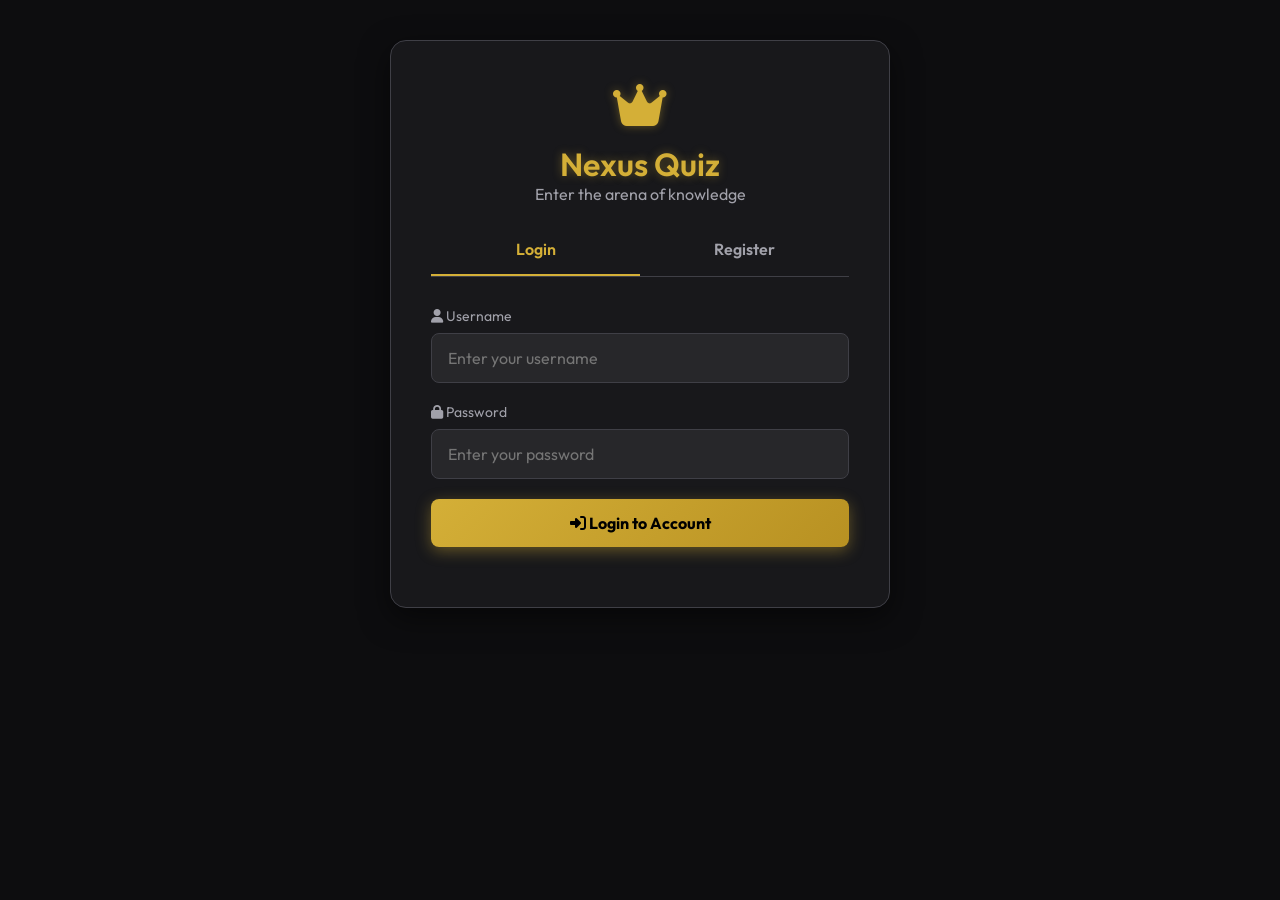
<file: src/main/resources/static/index.html>
<!DOCTYPE html>
<html lang="en">
<head>
    <meta charset="UTF-8">
    <meta name="viewport" content="width=device-width, initial-scale=1.0">
    <title>Nexus Quiz | Premium Experience</title>
    <link rel="stylesheet" href="style.css">
    <link rel="stylesheet" href="https://cdnjs.cloudflare.com/ajax/libs/font-awesome/6.4.0/css/all.min.css">
</head>
<body>

<div class="container login-container">
    <div class="text-center mb-4">
        <i class="fa-solid fa-crown gold-text" style="font-size: 48px; margin-bottom: 15px;"></i>
        <h1 class="gold-text">Nexus Quiz</h1>
        <p style="color: var(--text-secondary);">Enter the arena of knowledge</p>
    </div>

    <div class="tabs">
        <div class="tab active" onclick="switchTab('login')">Login</div>
        <div class="tab" onclick="switchTab('register')">Register</div>
    </div>

    <div id="login-form" class="tab-content active">
        <div class="form-group">
            <label><i class="fa-solid fa-user"></i> Username</label>
            <input type="text" id="l-username" placeholder="Enter your username">
        </div>
        <div class="form-group">
            <label><i class="fa-solid fa-lock"></i> Password</label>
            <input type="password" id="l-password" placeholder="Enter your password">
        </div>
        <button onclick="login()"><i class="fa-solid fa-right-to-bracket"></i> Login to Account</button>
        <p id="l-error" class="text-center mt-4" style="color:var(--danger); font-weight: 500;"></p>
    </div>

    <div id="register-form" class="tab-content">
        <div class="form-group">
            <label><i class="fa-solid fa-user"></i> Choose Username</label>
            <input type="text" id="r-username" placeholder="Pick a unique username">
        </div>
        <div class="form-group">
            <label><i class="fa-solid fa-lock"></i> Create Password</label>
            <input type="password" id="r-password" placeholder="Must be strong">
        </div>
        <div class="form-group">
            <label><i class="fa-solid fa-shield-halved"></i> Role (Demo Mode)</label>
            <select id="r-role">
                <option value="USER">Player (User)</option>
                <option value="ADMIN">Quizmaster (Admin)</option>
            </select>
        </div>
        <button onclick="register()"><i class="fa-solid fa-user-plus"></i> Create Account</button>
        <p id="r-msg" class="text-center mt-4" style="font-weight: 500;"></p>
    </div>
</div>

<script src="app.js"></script>
<script>
    function switchTab(tabId) {
        document.querySelectorAll('.tab').forEach(t => t.classList.remove('active'));
        document.querySelectorAll('.tab-content').forEach(c => c.classList.remove('active'));
        
        if(tabId === 'login') {
            document.querySelectorAll('.tab')[0].classList.add('active');
            document.getElementById('login-form').classList.add('active');
        } else {
            document.querySelectorAll('.tab')[1].classList.add('active');
            document.getElementById('register-form').classList.add('active');
        }
    }

    async function login() {
        const u = document.getElementById('l-username').value;
        const p = document.getElementById('l-password').value;
        const res = await fetch(`${API_URL}/user/login`, {
            method: 'POST',
            headers: {'Content-Type': 'application/json'},
            body: JSON.stringify({username: u, password: p})
        });
        if(res.ok) {
            const data = await res.json();
            setToken(data.token, data.role, data.id);
            if(data.role === 'ADMIN') window.location.href = 'admin.html';
            else window.location.href = 'dashboard.html';
        } else {
            document.getElementById('l-error').innerText = 'Invalid credentials. Please try again.';
        }
    }

    async function register() {
        const u = document.getElementById('r-username').value;
        const p = document.getElementById('r-password').value;
        const role = document.getElementById('r-role').value;
        const res = await fetch(`${API_URL}/user/register`, {
            method: 'POST',
            headers: {'Content-Type': 'application/json'},
            body: JSON.stringify({username: u, password: p, role: role})
        });
        if(res.ok) {
            document.getElementById('r-msg').innerText = 'Registration successful! You can now login.';
            document.getElementById('r-msg').style.color = 'var(--success)';
            setTimeout(() => switchTab('login'), 1500);
        } else {
            const err = await res.text();
            document.getElementById('r-msg').innerText = err;
            document.getElementById('r-msg').style.color = 'var(--danger)';
        }
    }
</script>
</body>
</html>
</file>
<file: src/main/resources/static/style.css>
@import url('https://fonts.googleapis.com/css2?family=Outfit:wght@300;400;500;600;700&display=swap');

:root {
    --bg-dark: #0d0d0f;
    --surface: #18181b;
    --surface-light: #27272a;
    --gold: #d4af37;
    --gold-glow: rgba(212, 175, 55, 0.4);
    --gold-hover: #ebd076;
    --text-primary: #f4f4f5;
    --text-secondary: #a1a1aa;
    --border: #3f3f46;
    --danger: #ef4444;
    --success: #22c55e;
}

* {
    box-sizing: border-box;
    margin: 0;
    padding: 0;
    font-family: 'Outfit', sans-serif;
}

body {
    background-color: var(--bg-dark);
    color: var(--text-primary);
    min-height: 100vh;
    display: flex;
    flex-direction: column;
}

h1, h2, h3, h4 {
    color: var(--text-primary);
    font-weight: 600;
}

.gold-text {
    color: var(--gold);
    text-shadow: 0 0 10px var(--gold-glow);
}

.container {
    max-width: 800px;
    width: 90%;
    margin: 40px auto;
    padding: 40px;
    background: var(--surface);
    border-radius: 16px;
    box-shadow: 0 10px 30px rgba(0,0,0,0.5);
    border: 1px solid var(--border);
    animation: fadeIn 0.5s ease;
}

.login-container {
    max-width: 500px;
}

@keyframes fadeIn {
    from { opacity: 0; transform: translateY(10px); }
    to { opacity: 1; transform: translateY(0); }
}

.form-group {
    margin-bottom: 20px;
}

.form-group label {
    display: block;
    margin-bottom: 8px;
    color: var(--text-secondary);
    font-size: 14px;
}

input[type="text"],
input[type="password"],
input[type="number"],
select {
    display: block;
    width: 100%;
    padding: 14px 16px;
    background: var(--surface-light);
    border: 1px solid var(--border);
    border-radius: 8px;
    color: var(--text-primary);
    font-size: 16px;
    transition: all 0.3s ease;
}

input:focus, select:focus {
    outline: none;
    border-color: var(--gold);
    box-shadow: 0 0 8px var(--gold-glow);
}

button {
    display: block;
    width: 100%;
    padding: 14px;
    background: linear-gradient(135deg, var(--gold), #b89122);
    color: #000;
    font-weight: 700;
    font-size: 16px;
    border: none;
    border-radius: 8px;
    cursor: pointer;
    transition: all 0.3s ease;
    box-shadow: 0 4px 15px var(--gold-glow);
    margin-bottom: 10px;
}

button:hover {
    transform: translateY(-2px);
    box-shadow: 0 6px 20px rgba(212, 175, 55, 0.6);
    background: linear-gradient(135deg, var(--gold-hover), var(--gold));
}

button:active {
    transform: translateY(0);
}

.nav {
    display: flex;
    justify-content: space-between;
    align-items: center;
    background: rgba(24, 24, 27, 0.8);
    backdrop-filter: blur(10px);
    padding: 15px 40px;
    border-bottom: 1px solid var(--border);
    position: sticky;
    top: 0;
    z-index: 100;
}

.nav .brand {
    font-size: 24px;
    font-weight: 700;
    color: var(--gold);
    text-decoration: none;
    margin-right: 40px;
}

.nav-links {
    display: flex;
    align-items: center;
}

.nav-links a {
    color: var(--text-primary);
    text-decoration: none;
    margin-right: 20px;
    font-weight: 500;
    transition: color 0.3s ease;
}

.nav-links a:hover, .nav-links a.active {
    color: var(--gold);
}

.nav button {
    width: auto;
    padding: 8px 20px;
    margin: 0;
    font-size: 14px;
}

hr {
    border: none;
    border-top: 1px solid var(--border);
    margin: 30px 0;
}

.hidden {
    display: none !important;
}

/* Quiz specific */
.timer {
    font-size: 24px;
    font-weight: 700;
    color: var(--gold);
    text-align: center;
    padding: 15px;
    background: var(--surface-light);
    border-radius: 8px;
    margin-bottom: 20px;
    border: 1px solid var(--border);
    box-shadow: 0 0 10px var(--gold-glow);
    letter-spacing: 1px;
}

.question-card {
    background: var(--surface-light);
    border: 1px solid var(--border);
    padding: 25px;
    margin-bottom: 20px;
    border-radius: 12px;
    transition: transform 0.3s ease, border-color 0.3s;
}

.question-card:hover {
    transform: translateY(-2px);
    border-color: rgba(212, 175, 55, 0.5);
}

.question-card h4 {
    font-size: 20px;
    font-weight: 500;
    margin-bottom: 20px;
    color: var(--gold);
}

.options-grid {
    display: grid;
    grid-template-columns: 1fr;
    gap: 12px;
}

.option-label {
    display: block;
    padding: 14px 18px;
    background: var(--surface);
    border: 1px solid var(--border);
    border-radius: 8px;
    cursor: pointer;
    transition: all 0.2s ease;
    font-size: 16px;
    position: relative;
    padding-left: 45px;
}

.option-label:hover {
    border-color: var(--gold);
    background: rgba(212, 175, 55, 0.05);
}

.option-label input[type="radio"] {
    position: absolute;
    opacity: 0;
    cursor: pointer;
    height: 0;
    width: 0;
}

.checkmark {
    position: absolute;
    top: 50%;
    left: 15px;
    transform: translateY(-50%);
    height: 20px;
    width: 20px;
    background-color: var(--surface-light);
    border: 1px solid var(--border);
    border-radius: 50%;
    transition: all 0.2s ease;
}

.option-label:hover input ~ .checkmark {
    border-color: var(--gold);
}

.option-label input:checked ~ .checkmark {
    background-color: var(--gold);
    border-color: var(--gold);
    box-shadow: inset 0 0 0 3px var(--surface);
}

.option-label input:checked ~ .checkmark:after {
    display: block;
}

.option-label.selected {
    border-color: var(--gold);
    background: rgba(212, 175, 55, 0.1);
    box-shadow: inset 0 0 0 1px var(--gold);
}

/* Lists */
ul {
    list-style: none;
}

ul li {
    background: var(--surface-light);
    padding: 15px 20px;
    margin-bottom: 10px;
    border-radius: 8px;
    border: 1px solid var(--border);
    display: flex;
    justify-content: space-between;
    align-items: center;
    transition: all 0.2s;
}

ul li:hover {
    border-color: var(--gold);
    box-shadow: 0 4px 12px rgba(0,0,0,0.3);
}

.li-content {
    display: flex;
    flex-direction: column;
}

.li-title {
    font-weight: 600;
    font-size: 16px;
    color: var(--text-primary);
    margin-bottom: 4px;
}

.li-subtitle {
    font-size: 14px;
    color: var(--text-secondary);
}

.li-score {
    font-size: 20px;
    font-weight: 700;
    color: var(--gold);
}

/* Specific Utilities */
.text-center { text-align: center; }
.mb-2 { margin-bottom: 10px; }
.mb-4 { margin-bottom: 20px; }
.mt-4 { margin-top: 20px; }
.flex-between { display: flex; justify-content: space-between; align-items: center; }

/* Tabs for Login */
.tabs {
    display: flex;
    border-bottom: 1px solid var(--border);
    margin-bottom: 30px;
}

.tab {
    flex: 1;
    text-align: center;
    padding: 15px;
    cursor: pointer;
    font-weight: 600;
    color: var(--text-secondary);
    border-bottom: 2px solid transparent;
    transition: all 0.3s;
}

.tab.active {
    color: var(--gold);
    border-bottom-color: var(--gold);
}

.tab-content {
    display: none;
}

.tab-content.active {
    display: block;
    animation: fadeIn 0.3s ease;
}

.chart-container {
    background: var(--surface-light);
    padding: 20px;
    border-radius: 12px;
    border: 1px solid var(--border);
    margin-bottom: 30px;
}
</file>
